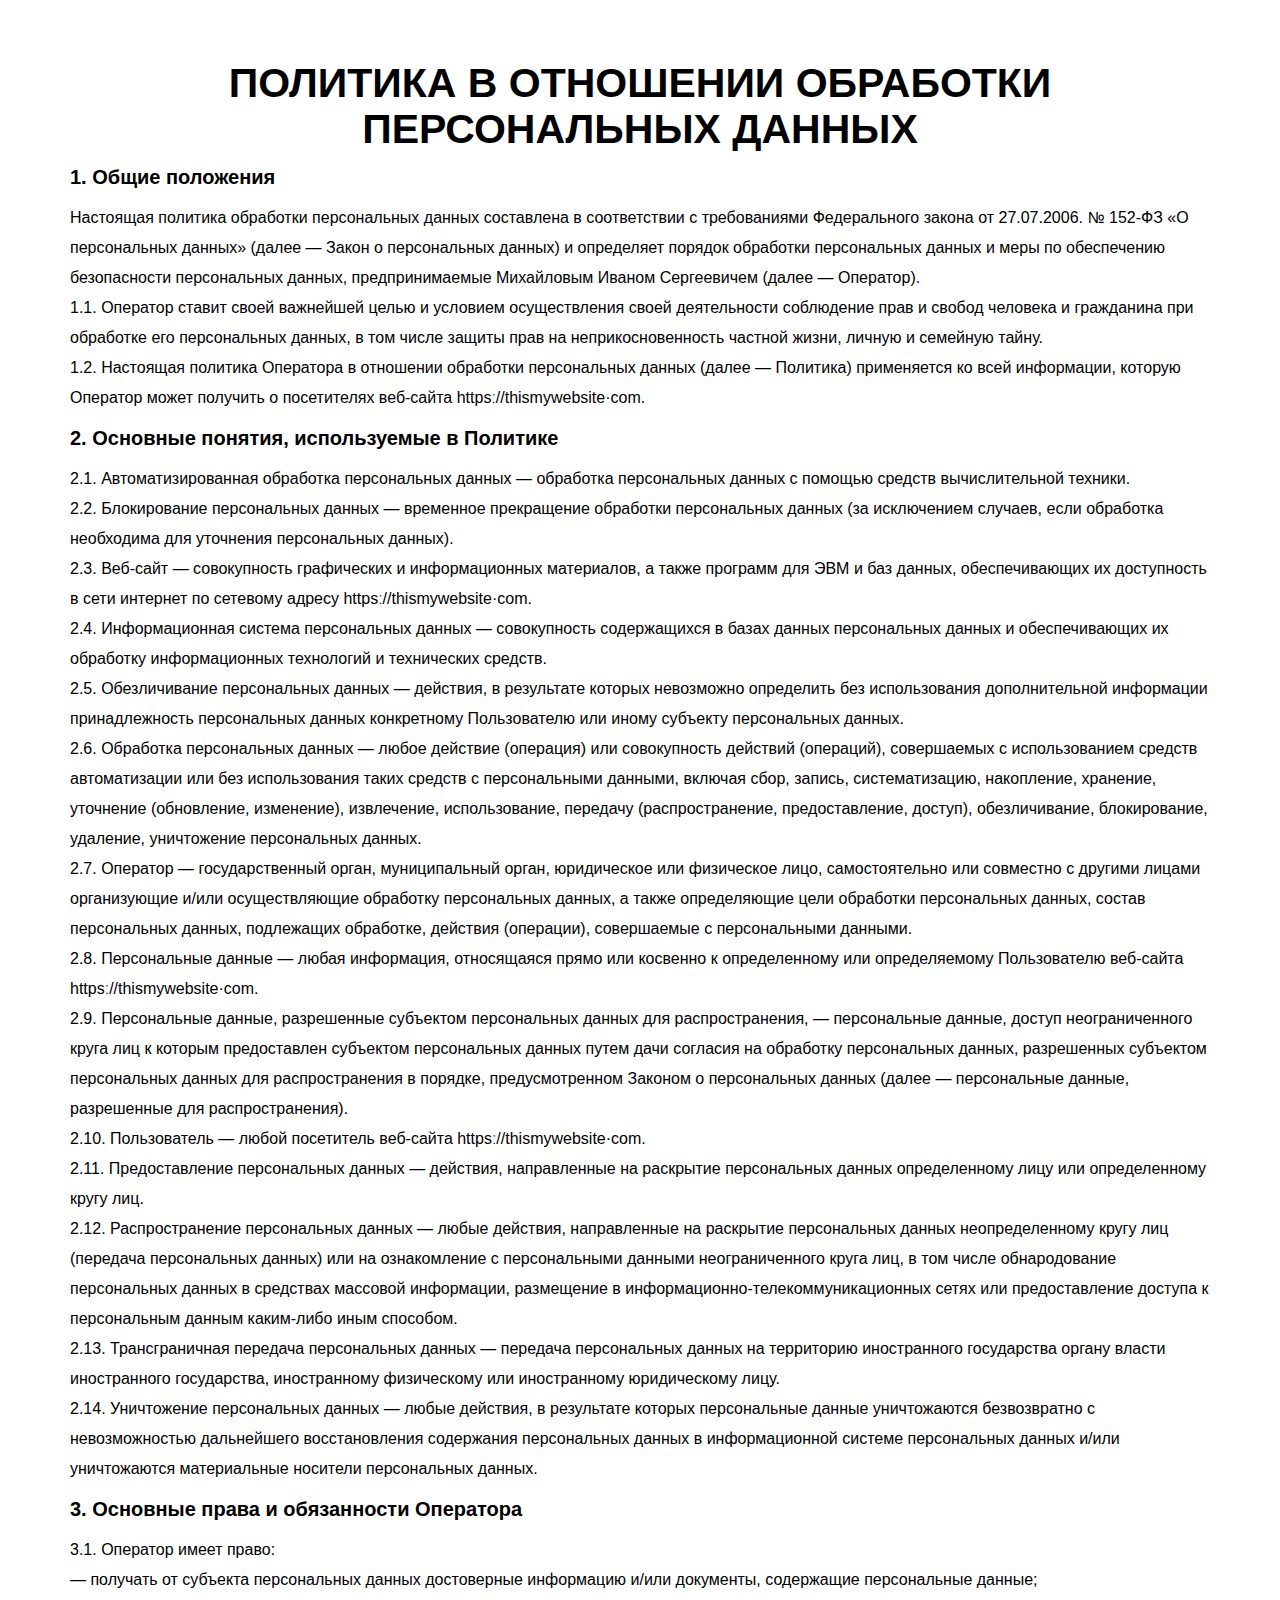
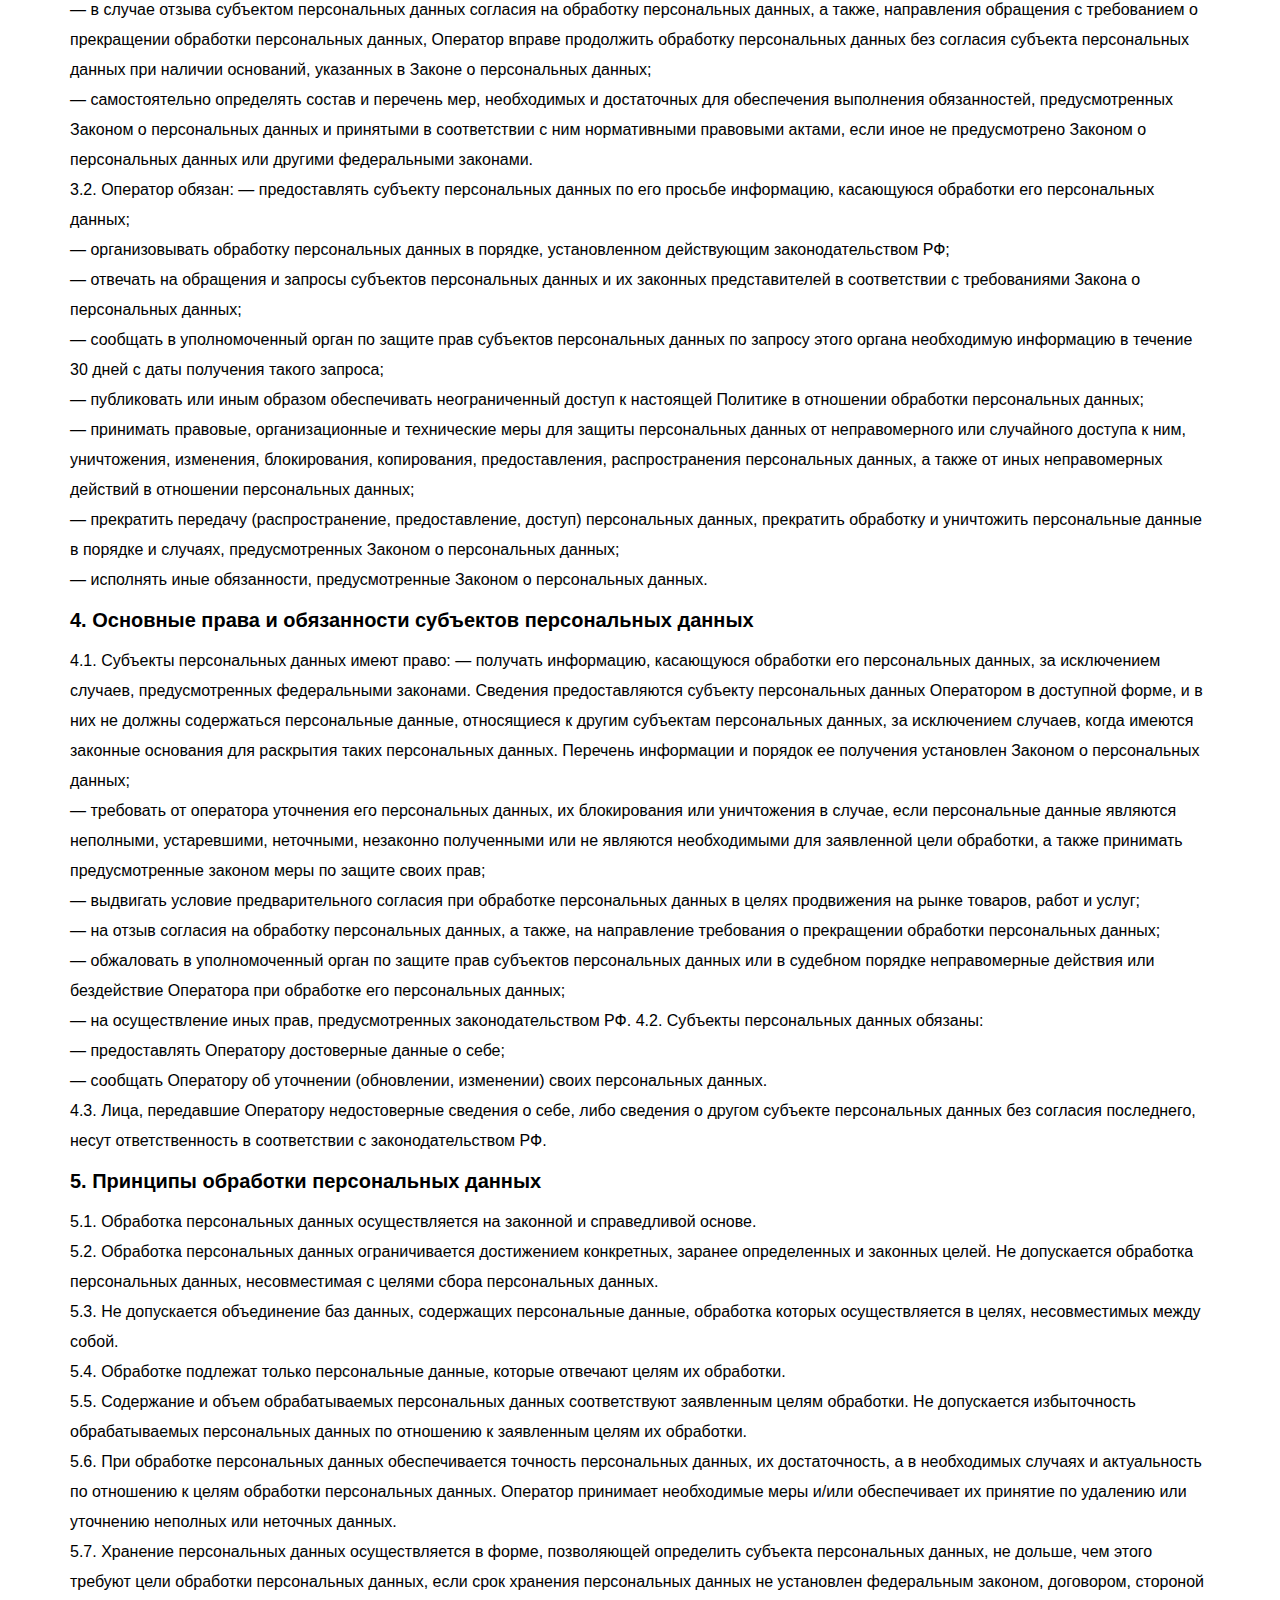
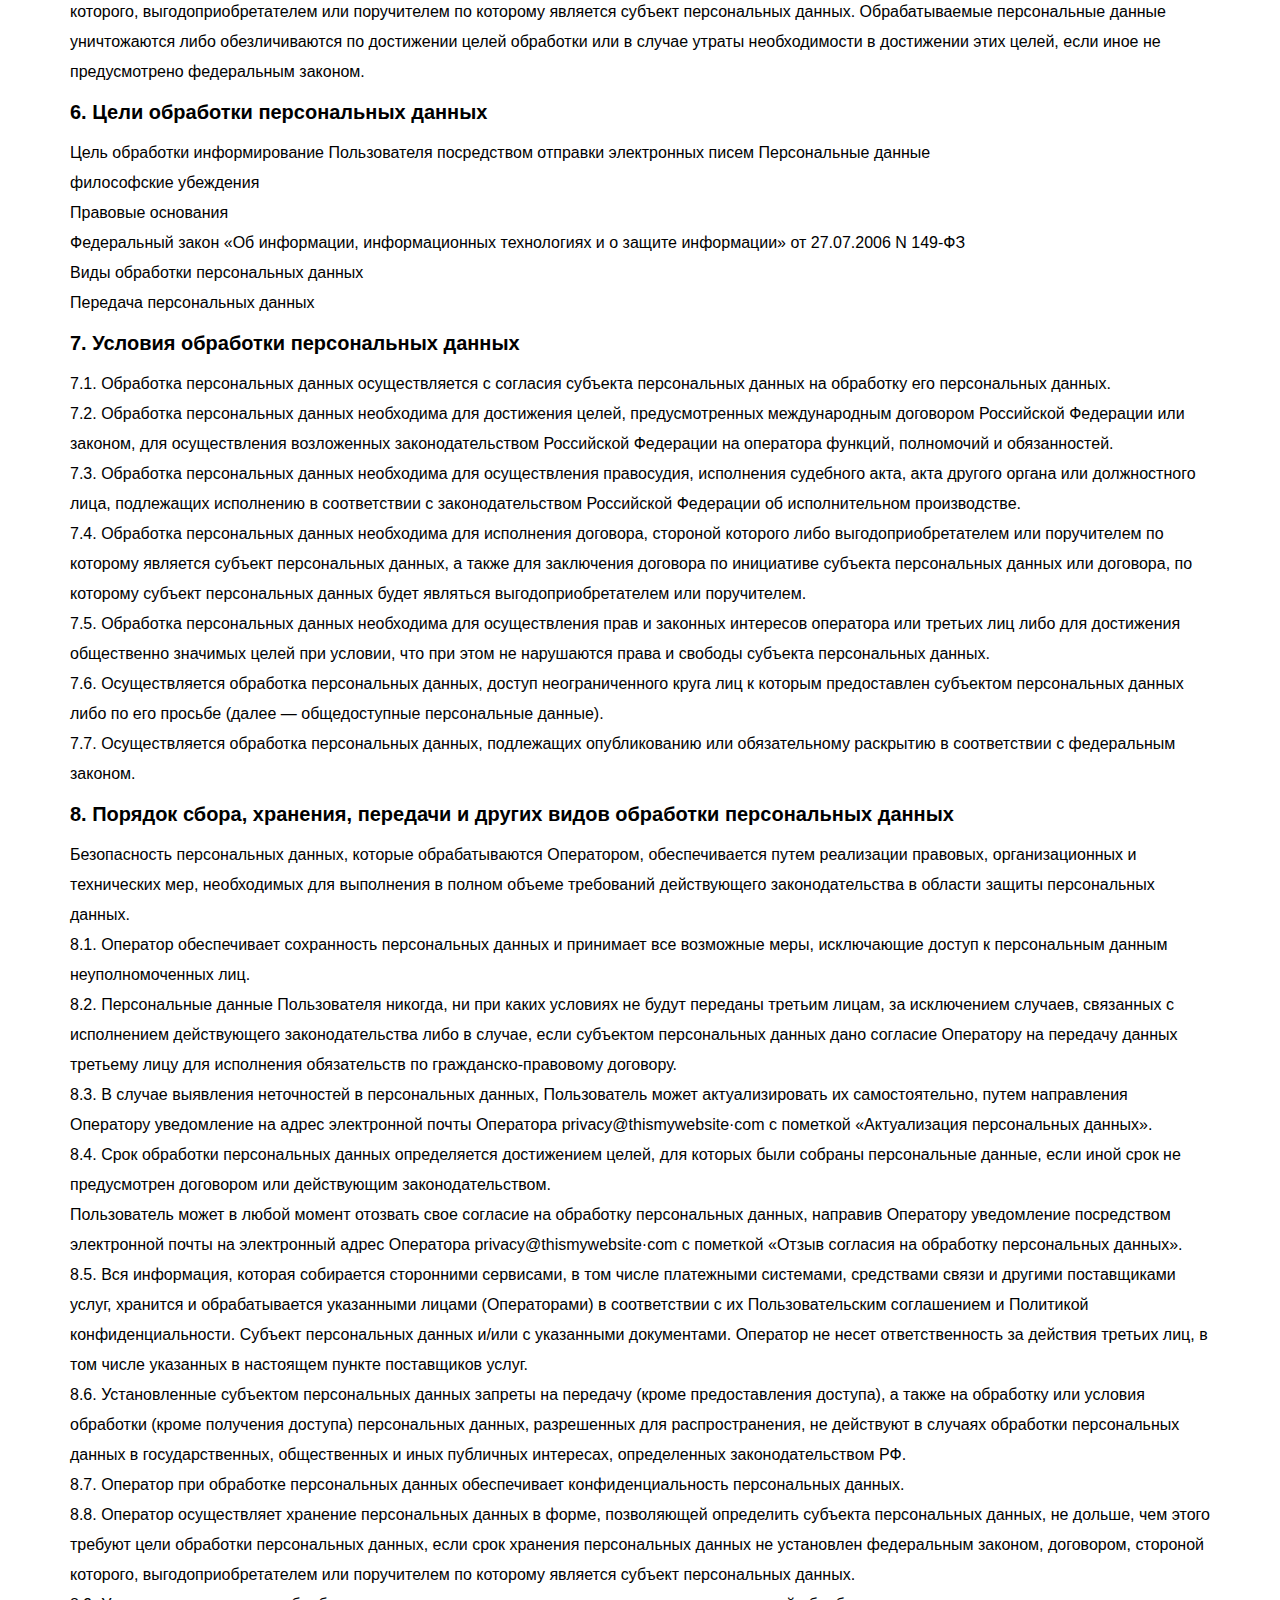
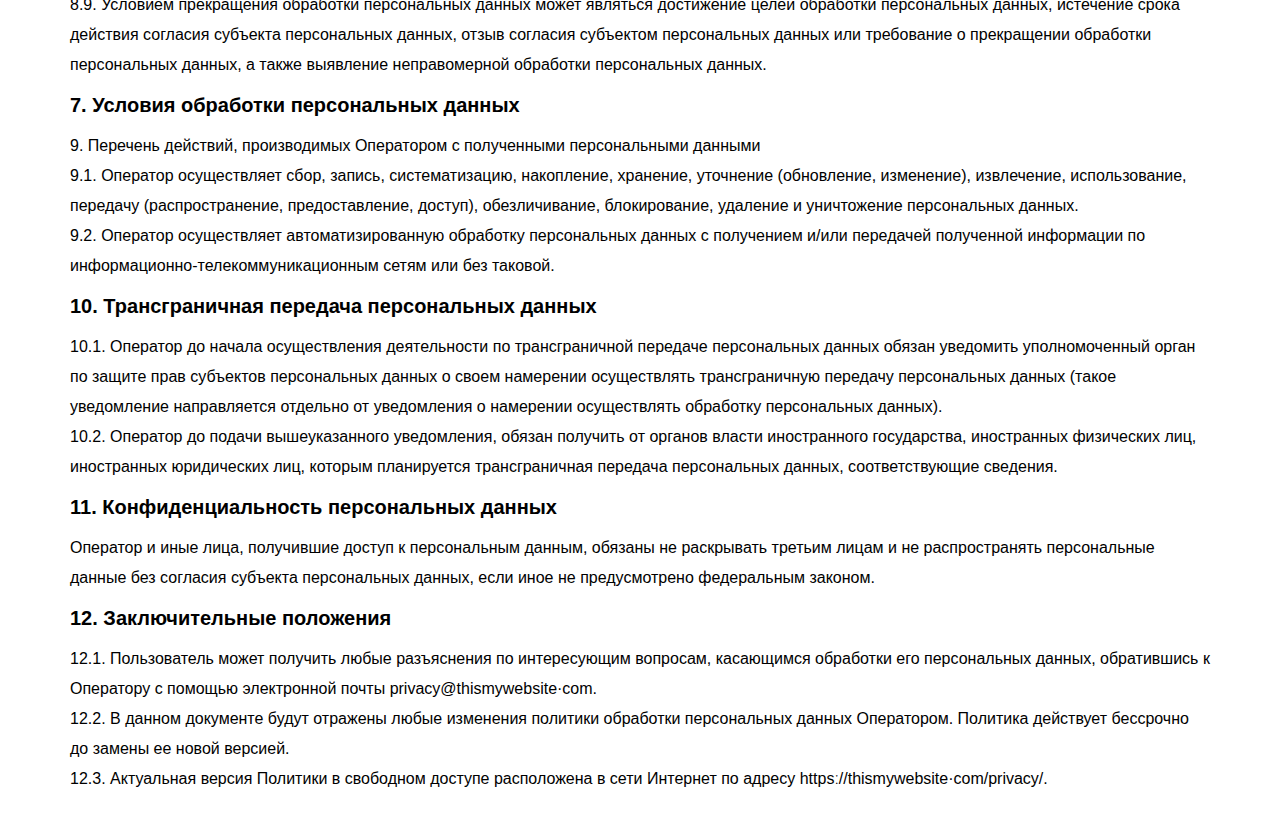
<file: src/policy.html>
<!DOCTYPE html>
<html lang="ru">
<head>
    <meta charset="UTF-8">
    <meta http-equiv="X-UA-Compatible" content="IE=edge">
    <meta name="viewport" content="width=device-width, initial-scale=1.0">
    <title>Policy</title>
    <link rel="stylesheet" href="css/style.css">
</head>
<body>
    <div class="policy">
        <div class="policy__container">
            <h2 class="title">Политика в отношении обработки персональных данных</h2>
            <div class="subtitle">1. Общие положения</div>
            Настоящая политика обработки персональных данных составлена в соответствии с требованиями Федерального закона от 27.07.2006. № 152-ФЗ «О персональных данных» (далее — Закон о персональных данных) и определяет порядок обработки персональных данных и меры по обеспечению безопасности персональных данных, предпринимаемые Михайловым Иваном Сергеевичем (далее — Оператор).<br>
            1.1. Оператор ставит своей важнейшей целью и условием осуществления своей деятельности соблюдение прав и свобод человека и гражданина при обработке его персональных данных, в том числе защиты прав на неприкосновенность частной жизни, личную и семейную тайну.<br>
            1.2. Настоящая политика Оператора в отношении обработки персональных данных (далее — Политика) применяется ко всей информации, которую Оператор может получить о посетителях веб-сайта httpsː//thismywebsite·com.
            
            <div class="subtitle">2. Основные понятия, используемые в Политике</div>
            2.1. Автоматизированная обработка персональных данных — обработка персональных данных с помощью средств вычислительной техники.<br>
            2.2. Блокирование персональных данных — временное прекращение обработки персональных данных (за исключением случаев, если обработка необходима для уточнения персональных данных).<br>
            2.3. Веб-сайт — совокупность графических и информационных материалов, а также программ для ЭВМ и баз данных, обеспечивающих их доступность в сети интернет по сетевому адресу httpsː//thismywebsite·com.<br>
            2.4. Информационная система персональных данных — совокупность содержащихся в базах данных персональных данных и обеспечивающих их обработку информационных технологий и технических средств.<br>
            2.5. Обезличивание персональных данных — действия, в результате которых невозможно определить без использования дополнительной информации принадлежность персональных данных конкретному Пользователю или иному субъекту персональных данных.<br>
            2.6. Обработка персональных данных — любое действие (операция) или совокупность действий (операций), совершаемых с использованием средств автоматизации или без использования таких средств с персональными данными, включая сбор, запись, систематизацию, накопление, хранение, уточнение (обновление, изменение), извлечение, использование, передачу (распространение, предоставление, доступ), обезличивание, блокирование, удаление, уничтожение персональных данных.<br>
            2.7. Оператор — государственный орган, муниципальный орган, юридическое или физическое лицо, самостоятельно или совместно с другими лицами организующие и/или осуществляющие обработку персональных данных, а также определяющие цели обработки персональных данных, состав персональных данных, подлежащих обработке, действия (операции), совершаемые с персональными данными.<br>
            2.8. Персональные данные — любая информация, относящаяся прямо или косвенно к определенному или определяемому Пользователю веб-сайта httpsː//thismywebsite·com.<br>
            2.9. Персональные данные, разрешенные субъектом персональных данных для распространения, — персональные данные, доступ неограниченного круга лиц к которым предоставлен субъектом персональных данных путем дачи согласия на обработку персональных данных, разрешенных субъектом персональных данных для распространения в порядке, предусмотренном Законом о персональных данных (далее — персональные данные, разрешенные для распространения).<br>
            2.10. Пользователь — любой посетитель веб-сайта httpsː//thismywebsite·com.<br>
            2.11. Предоставление персональных данных — действия, направленные на раскрытие персональных данных определенному лицу или определенному кругу лиц.<br>
            2.12. Распространение персональных данных — любые действия, направленные на раскрытие персональных данных неопределенному кругу лиц (передача персональных данных) или на ознакомление с персональными данными неограниченного круга лиц, в том числе обнародование персональных данных в средствах массовой информации, размещение в информационно-телекоммуникационных сетях или предоставление доступа к персональным данным каким-либо иным способом.<br>
            2.13. Трансграничная передача персональных данных — передача персональных данных на территорию иностранного государства органу власти иностранного государства, иностранному физическому или иностранному юридическому лицу.<br>
            2.14. Уничтожение персональных данных — любые действия, в результате которых персональные данные уничтожаются безвозвратно с невозможностью дальнейшего восстановления содержания персональных данных в информационной системе персональных данных и/или уничтожаются материальные носители персональных данных.
            
            <div class="subtitle">3. Основные права и обязанности Оператора</div>
            3.1. Оператор имеет право:<br>
            — получать от субъекта персональных данных достоверные информацию и/или документы, содержащие персональные данные;<br>
            — в случае отзыва субъектом персональных данных согласия на обработку персональных данных, а также, направления обращения с требованием о прекращении обработки персональных данных, Оператор вправе продолжить обработку персональных данных без согласия субъекта персональных данных при наличии оснований, указанных в Законе о персональных данных;<br>
            — самостоятельно определять состав и перечень мер, необходимых и достаточных для обеспечения выполнения обязанностей, предусмотренных Законом о персональных данных и принятыми в соответствии с ним нормативными правовыми актами, если иное не предусмотрено Законом о персональных данных или другими федеральными законами.<br>
            3.2. Оператор обязан:
            — предоставлять субъекту персональных данных по его просьбе информацию, касающуюся обработки его персональных данных;<br>
            — организовывать обработку персональных данных в порядке, установленном действующим законодательством РФ;<br>
            — отвечать на обращения и запросы субъектов персональных данных и их законных представителей в соответствии с требованиями Закона о персональных данных;<br>
            — сообщать в уполномоченный орган по защите прав субъектов персональных данных по запросу этого органа необходимую информацию в течение 30 дней с даты получения такого запроса;<br>
            — публиковать или иным образом обеспечивать неограниченный доступ к настоящей Политике в отношении обработки персональных данных;<br>
            — принимать правовые, организационные и технические меры для защиты персональных данных от неправомерного или случайного доступа к ним, уничтожения, изменения, блокирования, копирования, предоставления, распространения персональных данных, а также от иных неправомерных действий в отношении персональных данных;<br>
            — прекратить передачу (распространение, предоставление, доступ) персональных данных, прекратить обработку и уничтожить персональные данные в порядке и случаях, предусмотренных Законом о персональных данных;<br>
            — исполнять иные обязанности, предусмотренные Законом о персональных данных.
            
            <div class="subtitle">4. Основные права и обязанности субъектов персональных данных</div>
            4.1. Субъекты персональных данных имеют право:
            — получать информацию, касающуюся обработки его персональных данных, за исключением случаев, предусмотренных федеральными законами. Сведения предоставляются субъекту персональных данных Оператором в доступной форме, и в них не должны содержаться персональные данные, относящиеся к другим субъектам персональных данных, за исключением случаев, когда имеются законные основания для раскрытия таких персональных данных. Перечень информации и порядок ее получения установлен Законом о персональных данных;<br>
            — требовать от оператора уточнения его персональных данных, их блокирования или уничтожения в случае, если персональные данные являются неполными, устаревшими, неточными, незаконно полученными или не являются необходимыми для заявленной цели обработки, а также принимать предусмотренные законом меры по защите своих прав;<br>
            — выдвигать условие предварительного согласия при обработке персональных данных в целях продвижения на рынке товаров, работ и услуг;<br>
            — на отзыв согласия на обработку персональных данных, а также, на направление требования о прекращении обработки персональных данных;<br>
            — обжаловать в уполномоченный орган по защите прав субъектов персональных данных или в судебном порядке неправомерные действия или бездействие Оператора при обработке его персональных данных;<br>
            — на осуществление иных прав, предусмотренных законодательством РФ.
            4.2. Субъекты персональных данных обязаны:<br>
            — предоставлять Оператору достоверные данные о себе;<br>
            — сообщать Оператору об уточнении (обновлении, изменении) своих персональных данных.<br>
            4.3. Лица, передавшие Оператору недостоверные сведения о себе, либо сведения о другом субъекте персональных данных без согласия последнего, несут ответственность в соответствии с законодательством РФ.
            
            <div class="subtitle">5. Принципы обработки персональных данных</div>
            5.1. Обработка персональных данных осуществляется на законной и справедливой основе.<br>
            5.2. Обработка персональных данных ограничивается достижением конкретных, заранее определенных и законных целей. Не допускается обработка персональных данных, несовместимая с целями сбора персональных данных.<br>
            5.3. Не допускается объединение баз данных, содержащих персональные данные, обработка которых осуществляется в целях, несовместимых между собой.<br>
            5.4. Обработке подлежат только персональные данные, которые отвечают целям их обработки.<br>
            5.5. Содержание и объем обрабатываемых персональных данных соответствуют заявленным целям обработки. Не допускается избыточность обрабатываемых персональных данных по отношению к заявленным целям их обработки.<br>
            5.6. При обработке персональных данных обеспечивается точность персональных данных, их достаточность, а в необходимых случаях и актуальность по отношению к целям обработки персональных данных. Оператор принимает необходимые меры и/или обеспечивает их принятие по удалению или уточнению неполных или неточных данных.<br>
            5.7. Хранение персональных данных осуществляется в форме, позволяющей определить субъекта персональных данных, не дольше, чем этого требуют цели обработки персональных данных, если срок хранения персональных данных не установлен федеральным законом, договором, стороной которого, выгодоприобретателем или поручителем по которому является субъект персональных данных. Обрабатываемые персональные данные уничтожаются либо обезличиваются по достижении целей обработки или в случае утраты необходимости в достижении этих целей, если иное не предусмотрено федеральным законом.
            
            <div class="subtitle">6. Цели обработки персональных данных</div>
            Цель обработки	информирование Пользователя посредством отправки электронных писем
            Персональные данные	<br>
            философские убеждения<br>
            Правовые основания<br>	
            Федеральный закон «Об информации, информационных технологиях и о защите информации» от 27.07.2006 N 149-ФЗ<br>
            Виды обработки персональных данных	<br>
            Передача персональных данных
            
            <div class="subtitle">7. Условия обработки персональных данных</div>
            
            7.1. Обработка персональных данных осуществляется с согласия субъекта персональных данных на обработку его персональных данных.<br>
            7.2. Обработка персональных данных необходима для достижения целей, предусмотренных международным договором Российской Федерации или законом, для осуществления возложенных законодательством Российской Федерации на оператора функций, полномочий и обязанностей.<br>
            7.3. Обработка персональных данных необходима для осуществления правосудия, исполнения судебного акта, акта другого органа или должностного лица, подлежащих исполнению в соответствии с законодательством Российской Федерации об исполнительном производстве.<br>
            7.4. Обработка персональных данных необходима для исполнения договора, стороной которого либо выгодоприобретателем или поручителем по которому является субъект персональных данных, а также для заключения договора по инициативе субъекта персональных данных или договора, по которому субъект персональных данных будет являться выгодоприобретателем или поручителем.<br>
            7.5. Обработка персональных данных необходима для осуществления прав и законных интересов оператора или третьих лиц либо для достижения общественно значимых целей при условии, что при этом не нарушаются права и свободы субъекта персональных данных.<br>
            7.6. Осуществляется обработка персональных данных, доступ неограниченного круга лиц к которым предоставлен субъектом персональных данных либо по его просьбе (далее — общедоступные персональные данные).<br>
            7.7. Осуществляется обработка персональных данных, подлежащих опубликованию или обязательному раскрытию в соответствии с федеральным законом.
            
            
            <div class="subtitle">8. Порядок сбора, хранения, передачи и других видов обработки персональных данных</div>
            Безопасность персональных данных, которые обрабатываются Оператором, обеспечивается путем реализации правовых, организационных и технических мер, необходимых для выполнения в полном объеме требований действующего законодательства в области защиты персональных данных.<br>
            8.1. Оператор обеспечивает сохранность персональных данных и принимает все возможные меры, исключающие доступ к персональным данным неуполномоченных лиц.<br>
            8.2. Персональные данные Пользователя никогда, ни при каких условиях не будут переданы третьим лицам, за исключением случаев, связанных с исполнением действующего законодательства либо в случае, если субъектом персональных данных дано согласие Оператору на передачу данных третьему лицу для исполнения обязательств по гражданско-правовому договору.<br>
            8.3. В случае выявления неточностей в персональных данных, Пользователь может актуализировать их самостоятельно, путем направления Оператору уведомление на адрес электронной почты Оператора privacy@thismywebsite·com с пометкой «Актуализация персональных данных».<br>
            8.4. Срок обработки персональных данных определяется достижением целей, для которых были собраны персональные данные, если иной срок не предусмотрен договором или действующим законодательством.<br>
            Пользователь может в любой момент отозвать свое согласие на обработку персональных данных, направив Оператору уведомление посредством электронной почты на электронный адрес Оператора privacy@thismywebsite·com с пометкой «Отзыв согласия на обработку персональных данных».
            8.5. Вся информация, которая собирается сторонними сервисами, в том числе платежными системами, средствами связи и другими поставщиками услуг, хранится и обрабатывается указанными лицами (Операторами) в соответствии с их Пользовательским соглашением и Политикой конфиденциальности. Субъект персональных данных и/или с указанными документами. Оператор не несет ответственность за действия третьих лиц, в том числе указанных в настоящем пункте поставщиков услуг.<br>
            8.6. Установленные субъектом персональных данных запреты на передачу (кроме предоставления доступа), а также на обработку или условия обработки (кроме получения доступа) персональных данных, разрешенных для распространения, не действуют в случаях обработки персональных данных в государственных, общественных и иных публичных интересах, определенных законодательством РФ.<br>
            8.7. Оператор при обработке персональных данных обеспечивает конфиденциальность персональных данных.<br>
            8.8. Оператор осуществляет хранение персональных данных в форме, позволяющей определить субъекта персональных данных, не дольше, чем этого требуют цели обработки персональных данных, если срок хранения персональных данных не установлен федеральным законом, договором, стороной которого, выгодоприобретателем или поручителем по которому является субъект персональных данных.<br>
            8.9. Условием прекращения обработки персональных данных может являться достижение целей обработки персональных данных, истечение срока действия согласия субъекта персональных данных, отзыв согласия субъектом персональных данных или требование о прекращении обработки персональных данных, а также выявление неправомерной обработки персональных данных.
            
            <div class="subtitle">7. Условия обработки персональных данных</div>
            9. Перечень действий, производимых Оператором с полученными персональными данными<br>
            9.1. Оператор осуществляет сбор, запись, систематизацию, накопление, хранение, уточнение (обновление, изменение), извлечение, использование, передачу (распространение, предоставление, доступ), обезличивание, блокирование, удаление и уничтожение персональных данных.<br>
            9.2. Оператор осуществляет автоматизированную обработку персональных данных с получением и/или передачей полученной информации по информационно-телекоммуникационным сетям или без таковой.
            
            
            <div class="subtitle">10. Трансграничная передача персональных данных</div>
            10.1. Оператор до начала осуществления деятельности по трансграничной передаче персональных данных обязан уведомить уполномоченный орган по защите прав субъектов персональных данных о своем намерении осуществлять трансграничную передачу персональных данных (такое уведомление направляется отдельно от уведомления о намерении осуществлять обработку персональных данных).<br>
            10.2. Оператор до подачи вышеуказанного уведомления, обязан получить от органов власти иностранного государства, иностранных физических лиц, иностранных юридических лиц, которым планируется трансграничная передача персональных данных, соответствующие сведения.
            
            <div class="subtitle">11. Конфиденциальность персональных данных</div>
            Оператор и иные лица, получившие доступ к персональным данным, обязаны не раскрывать третьим лицам и не распространять персональные данные без согласия субъекта персональных данных, если иное не предусмотрено федеральным законом.
            
            <div class="subtitle">12. Заключительные положения</div>
            12.1. Пользователь может получить любые разъяснения по интересующим вопросам, касающимся обработки его персональных данных, обратившись к Оператору с помощью электронной почты privacy@thismywebsite·com.<br>
            12.2. В данном документе будут отражены любые изменения политики обработки персональных данных Оператором. Политика действует бессрочно до замены ее новой версией.<br>
            12.3. Актуальная версия Политики в свободном доступе расположена в сети Интернет по адресу httpsː//thismywebsite·com/privacy/.
        </div>
    </div>
   
</body>
</html>
</file>
<file: src/css/style.css>
* {
    box-sizing: border-box;
    margin: 0;
    padding: 0;
}

html {
    font-family: 'Roboto', sans-serif;
}

.container {
    position: relative;
    max-width: 1140px;
    margin: 0 auto;
}

.promo {
    height: 800px;
    background: url('../img/bg/main.jpg') center center/cover no-repeat;
    padding: 39px 0 62px 0;
}

.logo .logo_img {
    display: block;
    margin: 0 auto;
}

.logo .logo_text {
    color: white;
    font-size: 16px;
    font-weight: 500;
    line-height: 24px;
    text-transform: uppercase;
    text-align: center;
    margin-top: 10px;
}

h1 {
    margin-top: 53px;
    margin-bottom: 0;
}

h2 {
    margin-top: 30px;
}

.title {
   font-size: 41px;
   font-weight: 900;
   color: rgb(249, 191, 59);
   text-transform: uppercase;
   line-height: 24px;
   text-align: center;   
}

.simple .title_big {
    font-weight: 900;
    font-size: 80px;
    color: rgb(255, 255, 255);
    text-transform: uppercase;
    text-align: center;
    margin-top: 21px;
}

.promo .promo_text {
    font-size: 21px;
    line-height: 28px;
    font-weight: 300;
    color: #ffffff;
    text-align: center;
    margin-top: 23px;
    padding: 0 13px;
} 

.promo .promo_text span {
    font-weight: 700;
    color: #f9bf3b;

}

.promo .promo_btn, .gift_button, .registration_btn  {
    display: block;
    width: 313px;
    height: 72px;
    background-image: linear-gradient(0.0deg, #2798b9 0%, #3ab6da 100%);
    border: 1px solid rgba(0,0,0,0.22);
    box-shadow: inset 0px 0px 0px 0px rgba(7, 6, 6, 0.17);
    margin: 0px auto;
    margin-top: 73px;
    font-size: 17px;
    line-height: 24px;
    font-weight: 400;
    text-transform: uppercase;
    text-shadow: -1px -1px 0px rgba(0,0,0,0.21);
    color: #ffffff;
    cursor: pointer;
    border-radius: 4px;
}
.promo .promo_btn:hover, .gift_button:hover , .registration_btn:hover {
    background: #448f8f;
}

.registration_btn {
    margin-top: 26px;
}

.more {
    margin-top: 73px;
}

.more .more_text {
    font-size: 15px;
    font-weight: 100;
    text-transform: uppercase;
    color: #ffffff;
    text-align: center;
}

.more .more_img {
    display: block;
    margin: 0 auto;
    margin-top: 13px;
}

.waiting {
    min-height: 604px;
    background-color: #efefef;  
    padding: 85px 0 75px 0;
}

.waiting .waiting_head, .finish_head {
    font-size: 30px;
    line-height: 12px;
    font-weight: 400;
    text-transform: uppercase;
    color: #252525;
    text-align: center;
}

.waiting .waiting_devider, .finish_devider {
    width: 217px;
    height: 4px;
    background-color: #f9bf3b;
    margin: 0 auto;
    margin-top: 18px;
}

.waiting .waiting_subhead {
    font-size: 23px;
    line-height: 20px;
    font-weight: 400;
    color: #4a4a4a;
    text-align: center;
    margin-top: 17px;
}

.waiting .waiting_wrapper {
    display: flex;
    justify-content: space-between;
    margin-top: 45px;
}

.waiting .waiting_wrapper .waiting_item {
    width: 342px;
    text-align: center;
    align-content: space-between;
}

.waiting .waiting_wrapper .waiting_item .waiting_img {
    width: 100%;
}

.waiting .waiting_wrapper .waiting_item .waiting_descr {
    font-size: 15px;
    line-height: 21px;
    font-weight: 300;
    color: #4a4a4a;
    margin-top: 33px;
}

.optimisation {
    min-height: 550px;
    padding: 102px 0 107px 0;
}

.optimisation .optimisation_header {
    margin-left: 391px;
    font-size: 29px;
    font-weight: 400;
    text-transform: uppercase;
    color: #299cbd;
}

.optimisation .optimisation_text {
    width: 750px;
    position: absolute;
    right: -7px;
    margin-top: 25px;
    font-size: 17px;
    font-weight: 300;
    color: #4a4a4a;
}

.optimisation .optimisation_text span {
    font-size: 17px;
    line-height: 27px;
    font-weight: 700;
    color: #4a4a4a;
}

.optimisation .optimisation_img {
    position: absolute;
    top: -84px;
    left: -240px;
    z-index: -1;
}

.finish {
    min-height: 447px;
    padding: 86px 0 79px 0;
    background: url('../img/bg/bg_centre.png') center center/cover no-repeat;
}

.finish .finish_head {
    color:  #fff;
}

.finish .finish_devider {
    margin-top: 23px;
}

.finish .finish-wrapper {
    margin-top: 41px;
    display: flex;
    justify-content: space-between;
}

.finish .finish-wrapper .finish-item {
    width: 204px;
} 

.finish .finish-wrapper .finish-item .finish-round {
    display: flex;
    justify-content: center;
    align-content: center;
    margin: 0 auto;
    width: 115px;
    height: 115px;
    background-color: #b4e2ff;
    border-radius: 100%;
    padding: 30px 0 30px 0;
}

.finish .finish-wrapper .finish-item .finish-descr {
    text-align: center;
    font-size: 17px;
    font-weight: 300;
    color: #fff;
    margin-top: 25px;
}

.gift {
    min-height: 628px;
    background-color: #efefef;
    padding: 86px 0 83px 0 ;
}

.gift .gift_descr {
    text-align: center;
    margin-top: 42px;
    font-size: 30px;
    font-weight: 400;
    color: #252525;
}
.gift_button {
    margin-top: 48px;
    border: 1px solid rgba(0,0,0,0.1);
    box-shadow: inset 0px 0px 0px 0px rgba(0,0,0,0.17);
}

.gift .gift_for {
    display: block;
    margin: 0 auto;
}

.first_webinar {
    padding: 89px 0 64px 0;
}

.first_webinar .webinar_img {
    display: block;
    margin: 0 auto;
}

.first_webinar .webinar_text {
    margin-top: 37px;
    text-align: center;
    font-size: 30px;
    font-weight: 400;
    text-transform: uppercase;
    color: #252525;
}

.first_webinar .webinar_date {
    margin-top: 30px;
    text-align: center;
    font-size: 36px;
    font-weight: 900;
    text-transform: uppercase;
    color: #299cbd;
}

.first_webinar .webinar_descr {
    margin-top: 25px;
    text-align: center;
    font-size: 23px;
    line-height: 20px;
    font-weight: 400;
    color: #4a4a4a;
}

.contact {
    padding: 61px 0 69px 0;
    min-height: 166px;
    background-color: #1a1a1a;
    text-align: center;
}

.contact .contact_secur {
    text-align: center;
    font-size: 15px;
    font-weight: 300;
    text-decoration: underline;
    color: #888888;
}

.contact .contact_confidential {
    font-size: 15px;
    font-weight: 300;
    text-decoration: underline;
    color: #888888;
}

.contact .contact_bar {
    font-size: 15px;
    font-weight: 300;
    text-decoration: none;
    color: #888888;
}

.contact .contact_phone {
    font-size: 15px;
    line-height: 21px;
    font-weight: 300;
    text-decoration: none;
    color: #888888;
}

.contact .contact_link {
    text-decoration: none;
}

.policy  {
    padding: 30px 20px;
}
.policy .policy__container {
    max-width: 1140px;
    margin: 0 auto;
    font-size: 16px;
    font-weight: 500;
    line-height: 30px;
}
.policy .policy__container .title {
    color: #000;
    line-height: 46px;
}
.policy .policy__container .subtitle {
    margin: 15px 0 15px 0;
    font-size: 20px;
    line-height: 21px;
    font-weight: 700;
}

 /* modal window  */
.overlay {
    display: none;
    position: fixed;
    width: 100%;
    height: 100%;
    background: rgba(0, 0, 0, 0.56);
    top: 0;
}
.modal {
    position: absolute;
    top: 50%;
    left: 50%;
    transform: translate(-50%, -50%);
    width: 380px;
    min-height: 400px;
    background: #F2F2F2;
    padding: 34px 39px 39px 39px;
    border-radius: 4px;
}
.overlay .modal .modal__close  {
    position: absolute;
    top: 0;
    right: -40px;
    font-size: 41px;
    line-height: 14px;
    color: #c70101;
    cursor: pointer;
}
.overlay .modal .modal__subtitle {
    font-weight: 700;
    font-size: 18px;
    line-height: 18px;
    text-align: center;
    color: #0D0D0D;
}
.overlay .modal .modal__descr {
    font-weight: 700;
    font-size: 14px;
    line-height: 14px;
    text-align: center;
    color: #0D0D0D;
    margin-top: 10px;
}
.overlay .modal_mini {
    min-height: 143px;
}
.feed-form {
    display: flex;
    flex-direction: column;
    margin-top: 36px;
    width: 303px;
}
.feed-form input {
    height: 53px;
    background: #ffffff;
    border-radius: 5px;
    margin-bottom: 14px;
    border: none;
    padding: 0 20px;
    font-weight: 400;
    font-size: 14px;
    color: #4B4B4B;
}
.feed-form input:nth-child(3) {
    margin-bottom: 19px;
}
.overlay .modal input.error{
    border: 1px solid red;
}
.overlay .modal label.error {
    border: none;
    text-align: center;
    margin-bottom: 15px;
}
#registration, #thanks {
    display: none;
}
.pageup {
    display: none;
    position: fixed;
    bottom: 40px;
    right: 40px;
    width: 40px;
    height: 40px;
}
.pageup img {
    width: 100%;
}

/* Media query */

@media(max-width: 1200px) {
    .container {
        max-width: 960px;
    }
    .simple .title_big {
        font-size: 65px;
    }
    .waiting .waiting_wrapper .waiting_item {
        width: 300px;
    }
    .optimisation .optimisation_text {
        position: absolute;
        line-height: 18px;
        width: 658px;
        right: -30px;
        width: 658px;
        font-size: 16px;
        padding-right: 16px;
    }
    .optimisation .optimisation_text span {
        font-size: 16px;
        line-height: 21px;
    }
    .optimisation .optimisation_img {
        left: -191px;
        top: -84px;
    }

}

@media(max-width: 992px) {
    .container {
        max-width: 720px;
        
    }
    .title {
        font-size: 30px;
    }
    .simple .title_big {
        font-size: 50px;
    }
    .waiting {
        min-height: 450px;
        padding: 50px 0 45px 0;
    }
    .waiting .waiting_wrapper .waiting_item {
        width: 225px;
    }
    .optimisation {
        min-height: 460px;
        padding: 50px 0 45px 0;
    }
    .optimisation .optimisation_header {
        margin-left: 0;
    }
    .optimisation .optimisation_text {
        width: 100%;
        right: unset;
        line-height: 20px;
    }
    .optimisation .optimisation_img {
        display: none;
    }
    .finish {
        min-height: 447px;
        padding: 50px 0 55px 0;
    }
    .gift {
        min-height: 560px;
        padding: 50px 0 0px 0;
    }
    .gift .gift_descr {
        font-size: 20px;
        line-height: 27px;
    }
    .first_webinar {
        padding: 50px 0 45px 0;
    }
    .first_webinar .webinar_date {
        font-size: 32px;
    }

}
@media(max-width: 768px) {
    .container {
        max-width: 540px;
        
    }
    .title {
        font-size: 24px;
    }
    h1 {
        margin-top: 38px;
    }
    .simple .title_big {
        font-size: 35px;
    }
    .promo .promo_text {
        font-size: 18px;
    }
    .waiting .waiting_head, .finish_head {
        font-size: 24px;
    }
    .waiting .waiting_subhead {
        font-size: 20px;
    }
    .waiting .waiting_wrapper .waiting_item {
        width: 172px;
    }
    .waiting .waiting_wrapper .waiting_item .waiting_descr {
        font-size: 12px;
        line-height: 16px;
        margin-top: 20px;
    }
    .optimisation {
        padding: 20px 0 45px 0;
    }
    .optimisation .optimisation_header {
        font-size: 24px;
    }
    .optimisation .optimisation_text {
        line-height: 18px;
        font-size: 13px;
    }
    .optimisation .optimisation_text span {
        font-size: 14px;
        line-height: 21px;
    }
    .finish {
        min-height: 380px;
        padding: 30px 0 33px 0;
    }
    .finish .finish-wrapper .finish-item .finish-round {
        height: 100px;
        width: 100px;
    }
    .finish .finish-wrapper .finish-item .finish-descr {
        font-size: 13px;
    }
    .gift .gift_descr {
        font-size: 18px;
        line-height: 24px;
    }


}
@media(max-width: 576px) {
    .container {
        max-width: 100%;
        padding-right: 10px;
        padding-left: 10px;
        margin-right: auto;
        margin-left: auto;
        
    }
    .title {
        font-size: 24px;
    }
    .simple .title_big {
        font-size: 30px;
    }
    .promo .promo_text {
        font-size: 16px;
        line-height: 18px;
    }
    .promo .promo_btn, .gift_button {
        width: 300px;
    }
    .waiting {
        padding-top: 25px;
    }
    .waiting .waiting_head, .finish_head {
        font-size: 20px;
        line-height: 24px;
    }
    .waiting .waiting_subhead {
        font-size: 16px;
    }
    .waiting .waiting_wrapper {
        flex-direction: column;
        align-items: center;
    }
    .waiting .waiting_wrapper .waiting_item {
        width: 215px;
        margin-top: 15px;
    }
    .waiting .waiting_wrapper .waiting_item:first-child {
        margin-top: 0;
    }
    .waiting .waiting_wrapper .waiting_item .waiting_descr {
        font-size: 14px;
        line-height: 16px;
    }
    .optimisation {
        padding: 20px 10px 45px 10px;
    }
    .optimisation .optimisation_header {
        font-size: 20px;
    }
    .optimisation .optimisation_header {
        margin-top: 15px;
    }
    .optimisation .optimisation_text {
        line-height: 13px;
        font-size: 13px;
        right: 0;
        margin-top: 10px;
    }
    .optimisation .optimisation_text span {
        line-height: 13px;
    }
    .finish {
        padding: 20px 0 33px 0;
    }
    .finish .finish-wrapper {
        flex-direction: column;
        margin-top: 30px;
        align-items: center;
    }
    .finish .finish-wrapper .finish-item .finish-descr {
        font-size: 13px;
    }
    .finish .finish-wrapper .finish-item {
        margin-top: 10px;
    }
    .finish .finish-wrapper .finish-item:first-child {
        margin-top: 0px;
    }
    .gift .gift_descr {
        font-size: 16px;
        line-height: 24px;
    }
    .first_webinar .webinar_img {
        width: 300px;
    }
    .first_webinar .webinar_text {
        font-size: 26px;
    }
    .first_webinar .webinar_date {
        font-size: 24px;
    }
    .modal {
        width: 300px;
        padding: 34px 10px 30px 10px;
    }
    .overlay .modal .feed-form {
        width: 279px;
    }
    .overlay .modal .feed-form .registration_btn {
        width: 100%;
    }
    .overlay .modal .modal__close {
        top: 8px;
        right: 10px;
    }
    .policy .policy__container {
        font-size: 16px;
        line-height: 20px;
    }
    .policy .policy__container .title {
        font-size: 18px;
        line-height: 22px;
    }
    .policy .policy__container .subtitle {
       font-size: 16px;
       line-height: 18px;
    }
    .more {
        margin-top: 40px;
    }
    .pageup {
        right: 10px;
    }
    .promo .promo_btn:hover, .gift_button:hover, .registration_btn:hover {
        background-image: linear-gradient(0.0deg, #2798b9 0%, #3ab6da 100%);
    }

}
</file>
